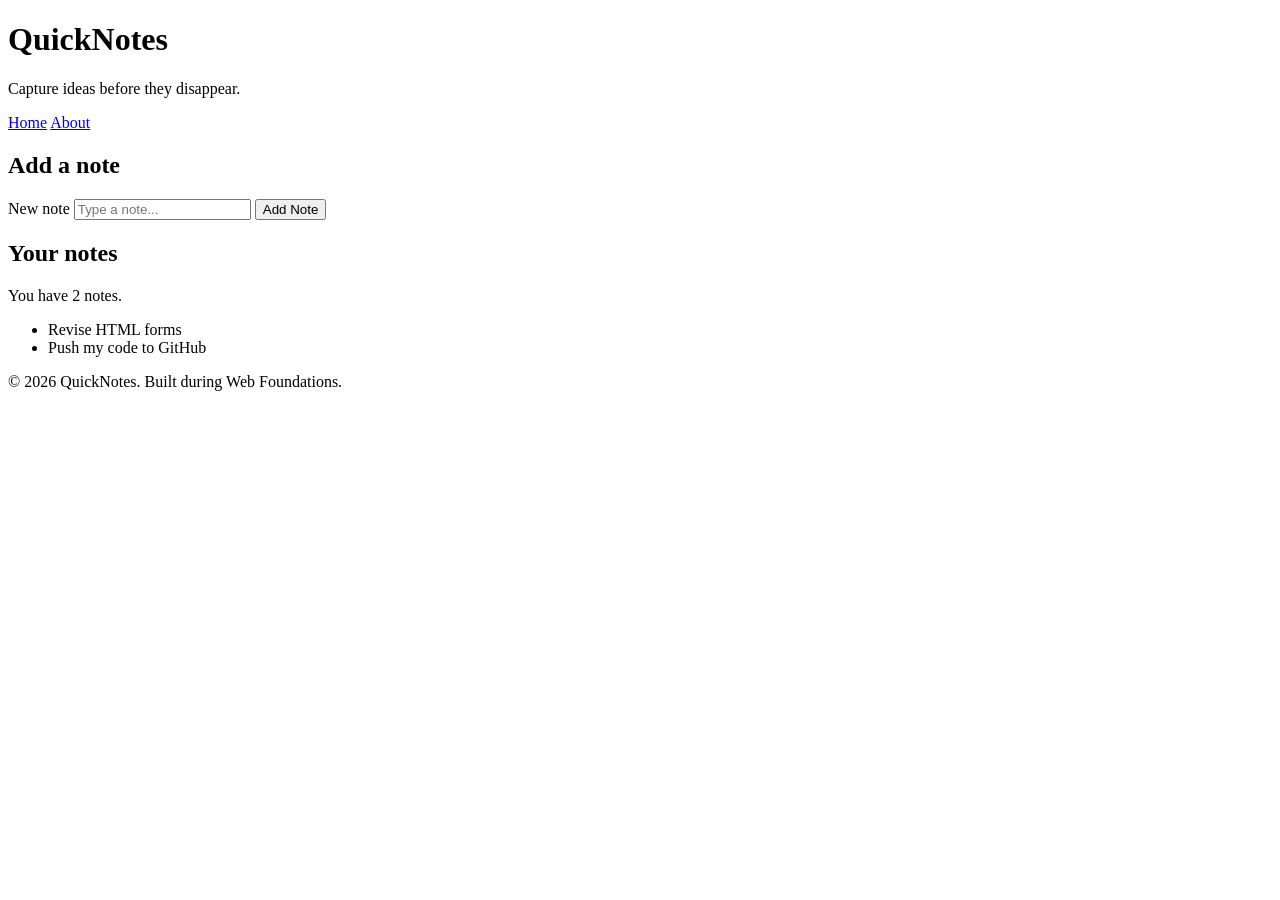
<file: day1/index.html>
<!DOCTYPE html>
<html lang="en">
  <head>
    <meta charset="UTF-8" />
    <meta name="viewport" content="width=device-width, initial-scale=1.0" />
    <title>QuickNotes</title>
  </head>
  <body>
    <header>
      <h1>QuickNotes</h1>
      <p>Capture ideas before they disappear.</p>
      <nav>
         <a href="index.html">Home</a>
         <a href="about.html">About</a>
      </nav>
    </header>
 
    <main>
      <section>
        <h2>Add a note</h2>
        <form id="note-form">
          <label for="note-input">New note</label>
          <input type="text" id="note-input" placeholder="Type a note..." />
          <button type="submit">Add Note</button>
        </form>
      </section>
 
      <section>
        <h2>Your notes</h2>
        <p id="note-count">You have 2 notes.</p>
        <ul id="notes-list">
          <li>Revise HTML forms</li>
          <li>Push my code to GitHub</li>
        </ul>
      </section>
    </main>
 
    <footer>
      <p>&copy; 2026 QuickNotes. Built during Web Foundations.</p>
    </footer>
  </body>
</html>
</file>
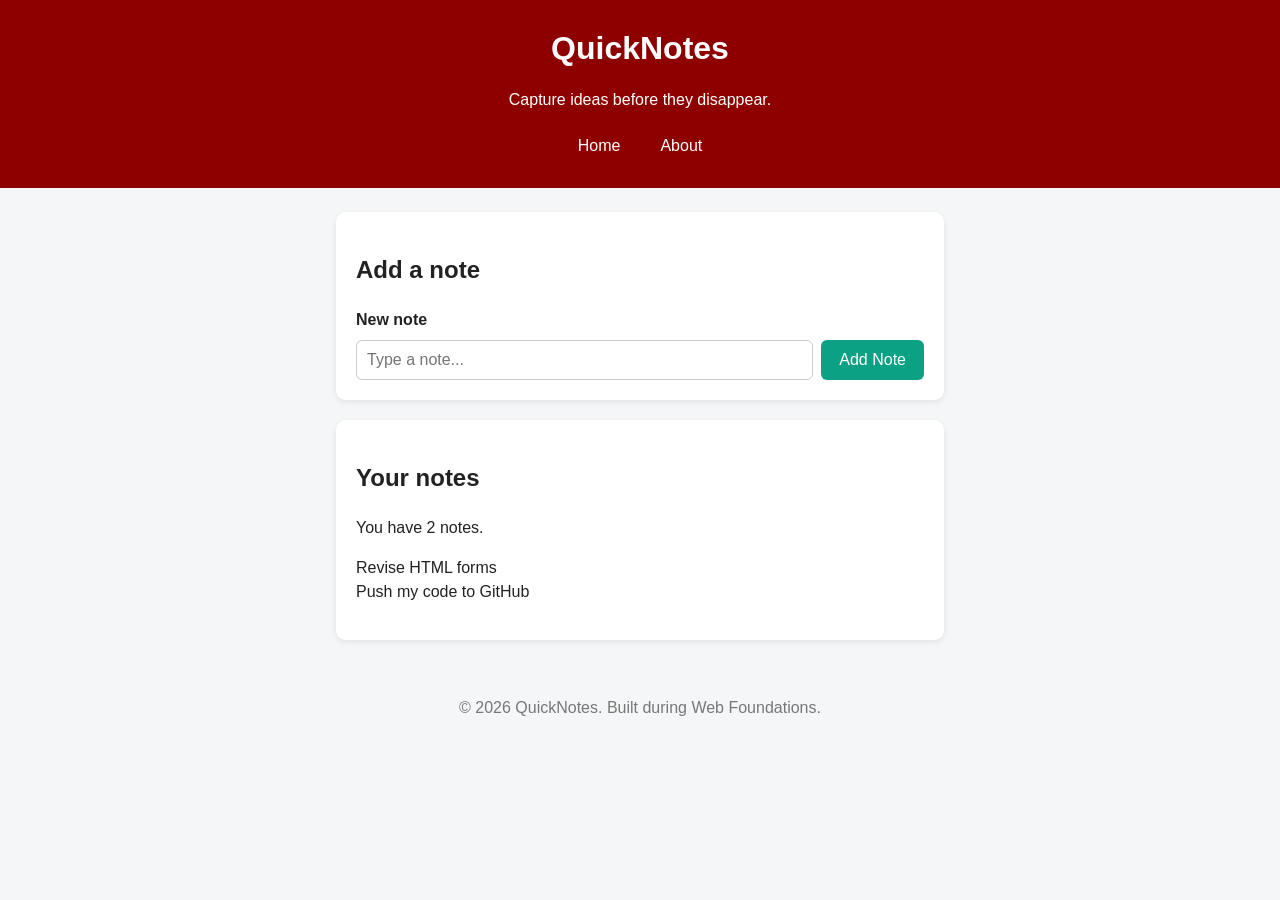
<file: day2/index.html>
<!DOCTYPE html>
<html lang="en">
  <head>
    <meta charset="UTF-8" />
    <meta name="viewport" content="width=device-width, initial-scale=1.0" />
    <title>QuickNotes</title>
     <link rel="stylesheet" href="style.css">
  </head>
  <body>
    <header>
      <h1>QuickNotes</h1>
      <p>Capture ideas before they disappear.</p>
      <nav>
         <a href="index.html">Home</a>
         <a href="about.html">About</a>
      </nav>
    </header>
 
    <main>
      <section>
        <h2>Add a note</h2>
        <form id="note-form">
          <label for="note-input">New note</label>
          <input type="text" id="note-input" placeholder="Type a note..." />
          <button type="submit">Add Note</button>
        </form>
      </section>
 
      <section>
        <h2>Your notes</h2>
        <p id="note-count">You have 2 notes.</p>
        <ul id="notes-list">
          <li>Revise HTML forms</li>
          <li>Push my code to GitHub</li>
        </ul>
      </section>
    </main>
 
    <footer>
      <p>&copy; 2026 QuickNotes. Built during Web Foundations.</p>
    </footer>
  </body>
</html>
</file>
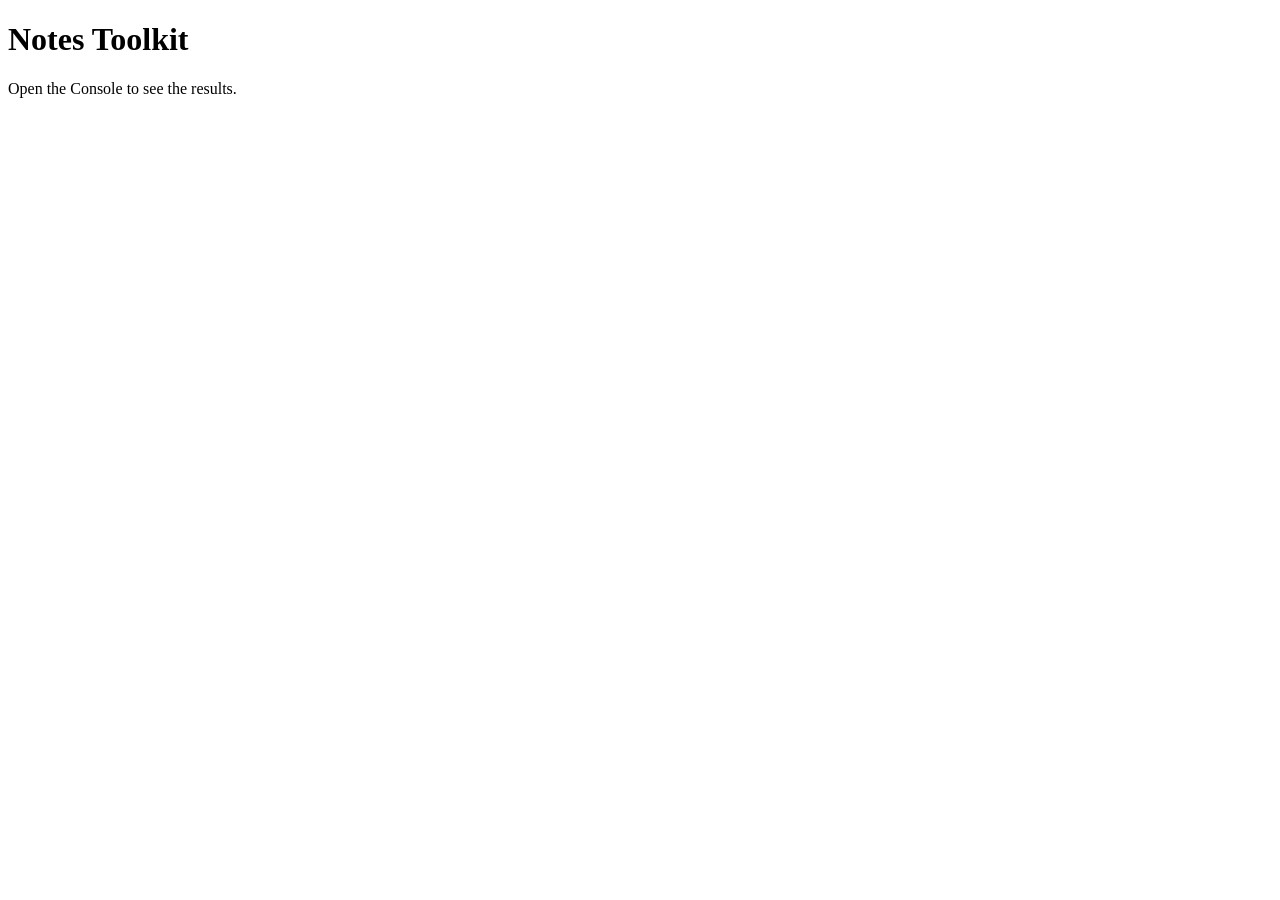
<file: day3/index.html>
<!DOCTYPE html>
<html lang="en">
<head>
  <meta charset="UTF-8">
  <meta name="viewport" content="width=device-width, initial-scale=1.0">
  <title>Notes Toolkit</title>
  <script src="script.js" defer></script>
</head>
<body>
  <h1>Notes Toolkit</h1>
  <p>Open the Console to see the results.</p>
</body>
</html>
</file>
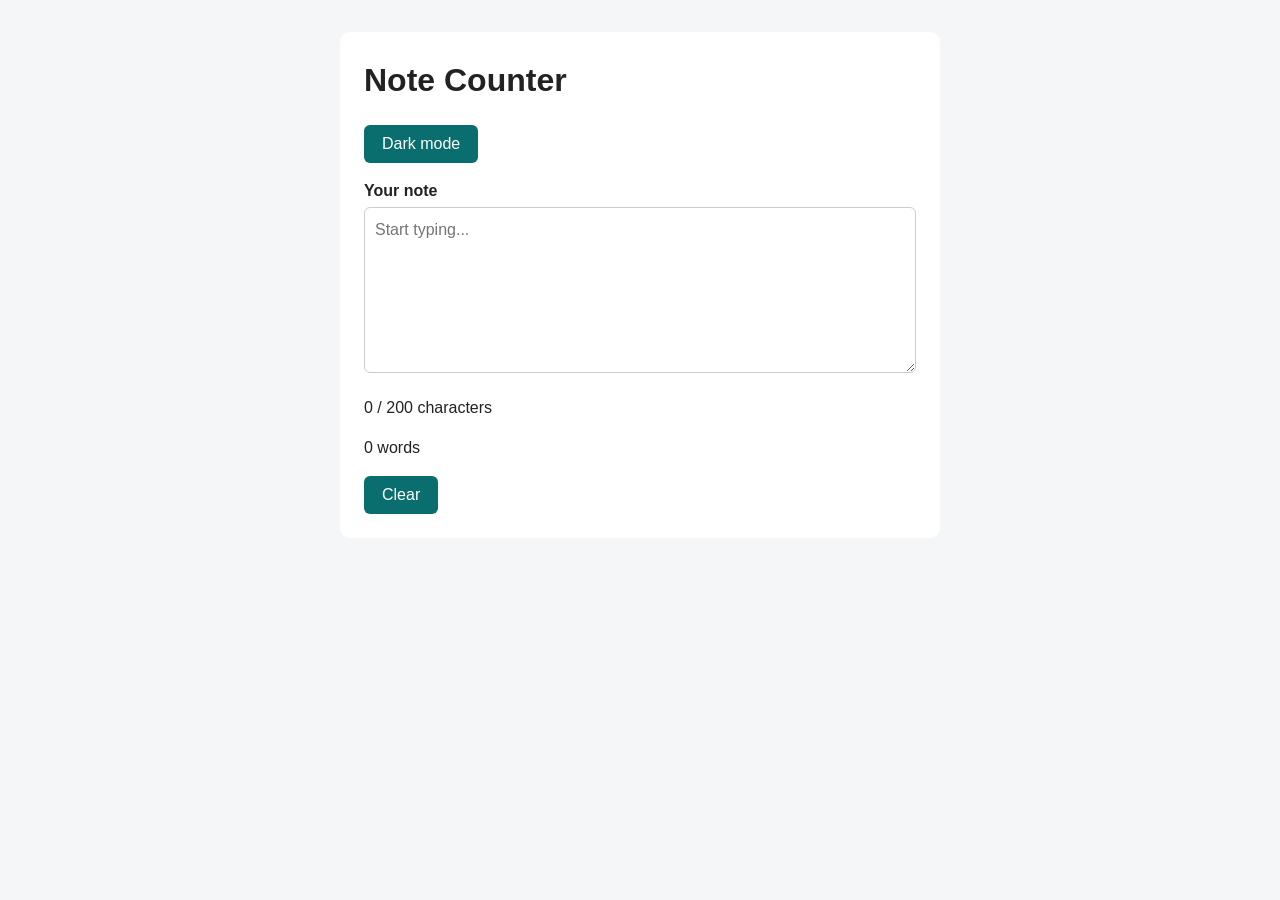
<file: day4/index.html>
<!DOCTYPE html>
<html lang="en">
<head>
  <meta charset="UTF-8">
  <meta name="viewport" content="width=device-width, initial-scale=1.0">
  <title>Note Counter</title>
  <link rel="stylesheet" href="style.css">
  <script src="script.js" defer></script>
</head>
<body>
  <main>
    <h1>Note Counter</h1>
    <button id="theme-toggle" type="button">Dark mode</button>

    <label for="note-text">Your note</label>
    <textarea id="note-text" rows="6" placeholder="Start typing..."></textarea>

    <p id="char-count">0 / 200 characters</p>
    <p id="word-count">0 words</p>

    <button id="clear-btn" type="button">Clear</button>
  </main>
</body>
</html>
</file>
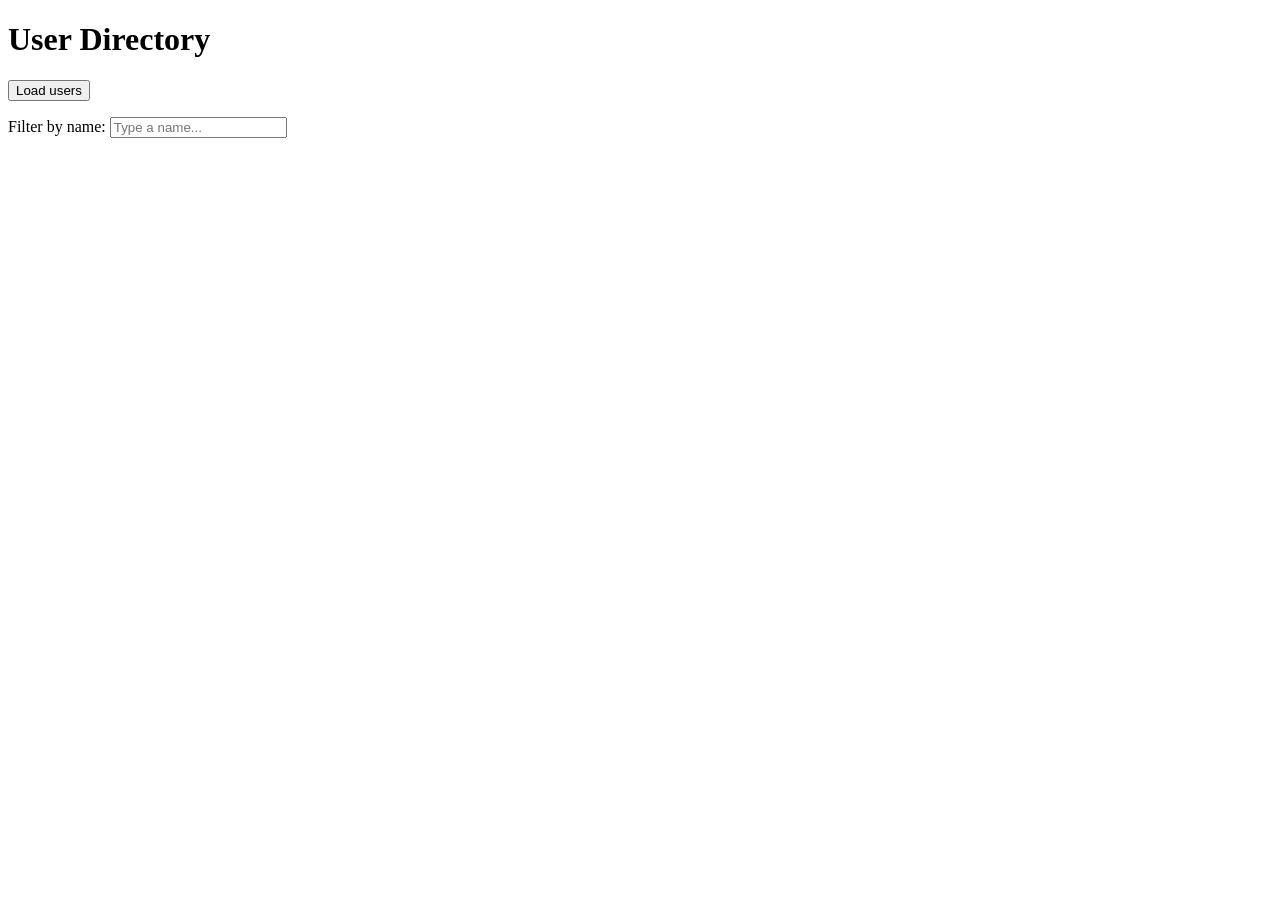
<file: day5/index.html>
<!DOCTYPE html>
<html lang="en">
<head>
  <meta charset="UTF-8">
  <meta name="viewport" content="width=device-width, initial-scale=1">
  <title>User Directory</title>
  <script src="users.js" defer></script>
</head>
<body>
  <h1>User Directory</h1>

  <button id="load-users">Load users</button>

  <p>
    <label for="filter-input">Filter by name:</label>
    <input id="filter-input" type="text" placeholder="Type a name...">
  </p>

  <p id="status"></p>

  <ul id="users-list"></ul>
</body>
</html>
</file>
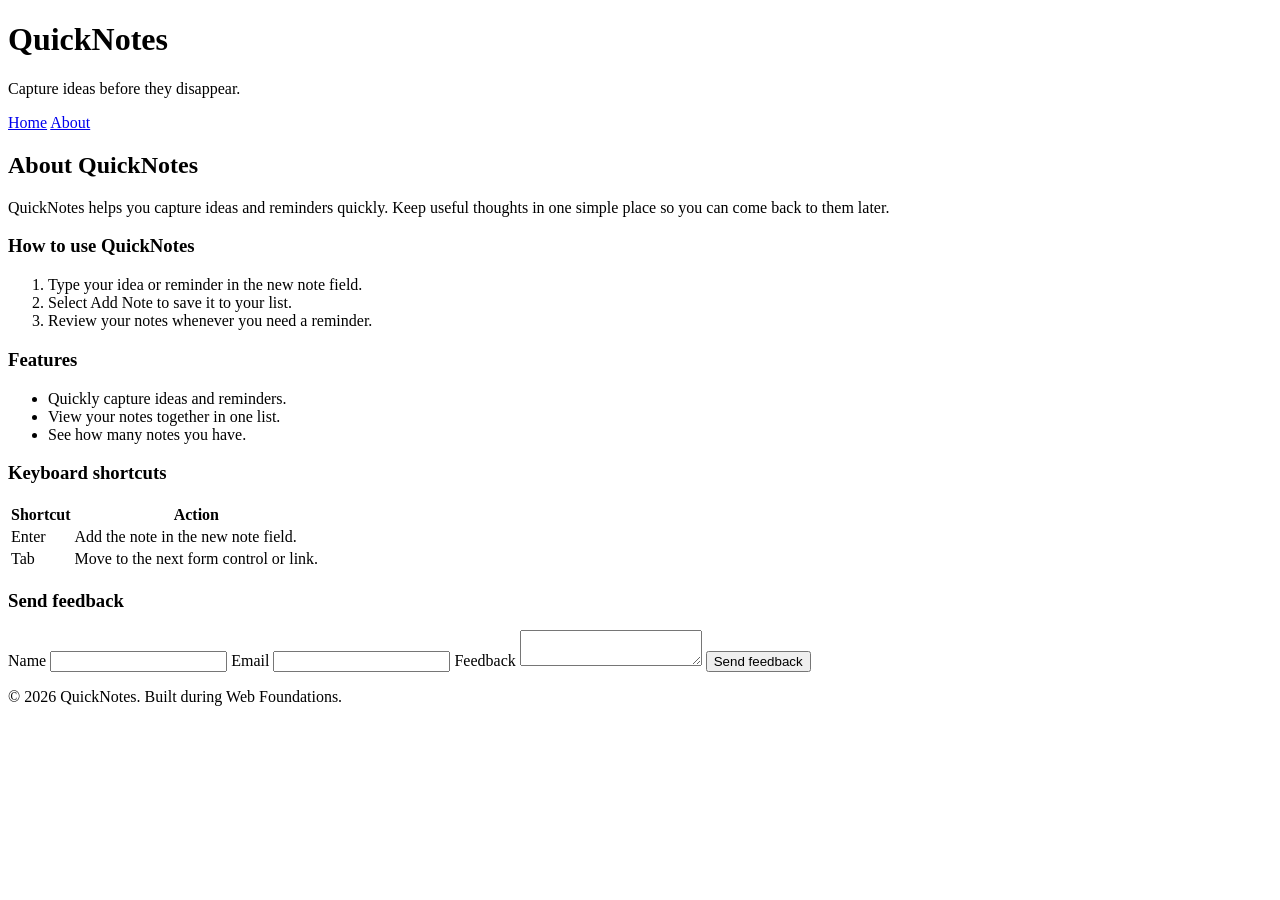
<file: day1/about.html>
<!DOCTYPE html>
<html lang="en">
<head>
    <meta charset="UTF-8">
    <meta name="viewport" content="width=device-width, initial-scale=1.0">
    <title>About QuickNotes</title>
</head>
<body>
    <header>
        <h1>QuickNotes</h1>
        <p>Capture ideas before they disappear.</p>
        <nav>
            <a href="index.html">Home</a>
            <a href="about.html">About</a>
        </nav>
    </header>
    <main>
        <h2>About QuickNotes</h2>
        <p>QuickNotes helps you capture ideas and reminders quickly. Keep useful thoughts in one simple place so you can come back to them later.</p>

        <section>
            <h3>How to use QuickNotes</h3>
            <ol>
                <li>Type your idea or reminder in the new note field.</li>
                <li>Select Add Note to save it to your list.</li>
                <li>Review your notes whenever you need a reminder.</li>
            </ol>
        </section>

        <section>
            <h3>Features</h3>
            <ul>
                <li>Quickly capture ideas and reminders.</li>
                <li>View your notes together in one list.</li>
                <li>See how many notes you have.</li>
            </ul>
        </section>

        <section>
            <h3>Keyboard shortcuts</h3>
            <table>
                <tr>
                    <th>Shortcut</th>
                    <th>Action</th>
                </tr>
                <tr>
                    <td>Enter</td>
                    <td>Add the note in the new note field.</td>
                </tr>
                <tr>
                    <td>Tab</td>
                    <td>Move to the next form control or link.</td>
                </tr>
            </table>
        </section>

        <section>
            <h3>Send feedback</h3>
            <form>
                <label for="feedback-name">Name</label>
                <input type="text" id="feedback-name" name="name" required />

                <label for="feedback-email">Email</label>
                <input type="email" id="feedback-email" name="email" required />

                <label for="feedback-message">Feedback</label>
                <textarea id="feedback-message" name="feedback" required></textarea>

                <button type="submit">Send feedback</button>
            </form>
        </section>
    </main>
    <footer>
        <p>&copy; 2026 QuickNotes. Built during Web Foundations.</p>
    </footer>
</body>
</html>
</file>
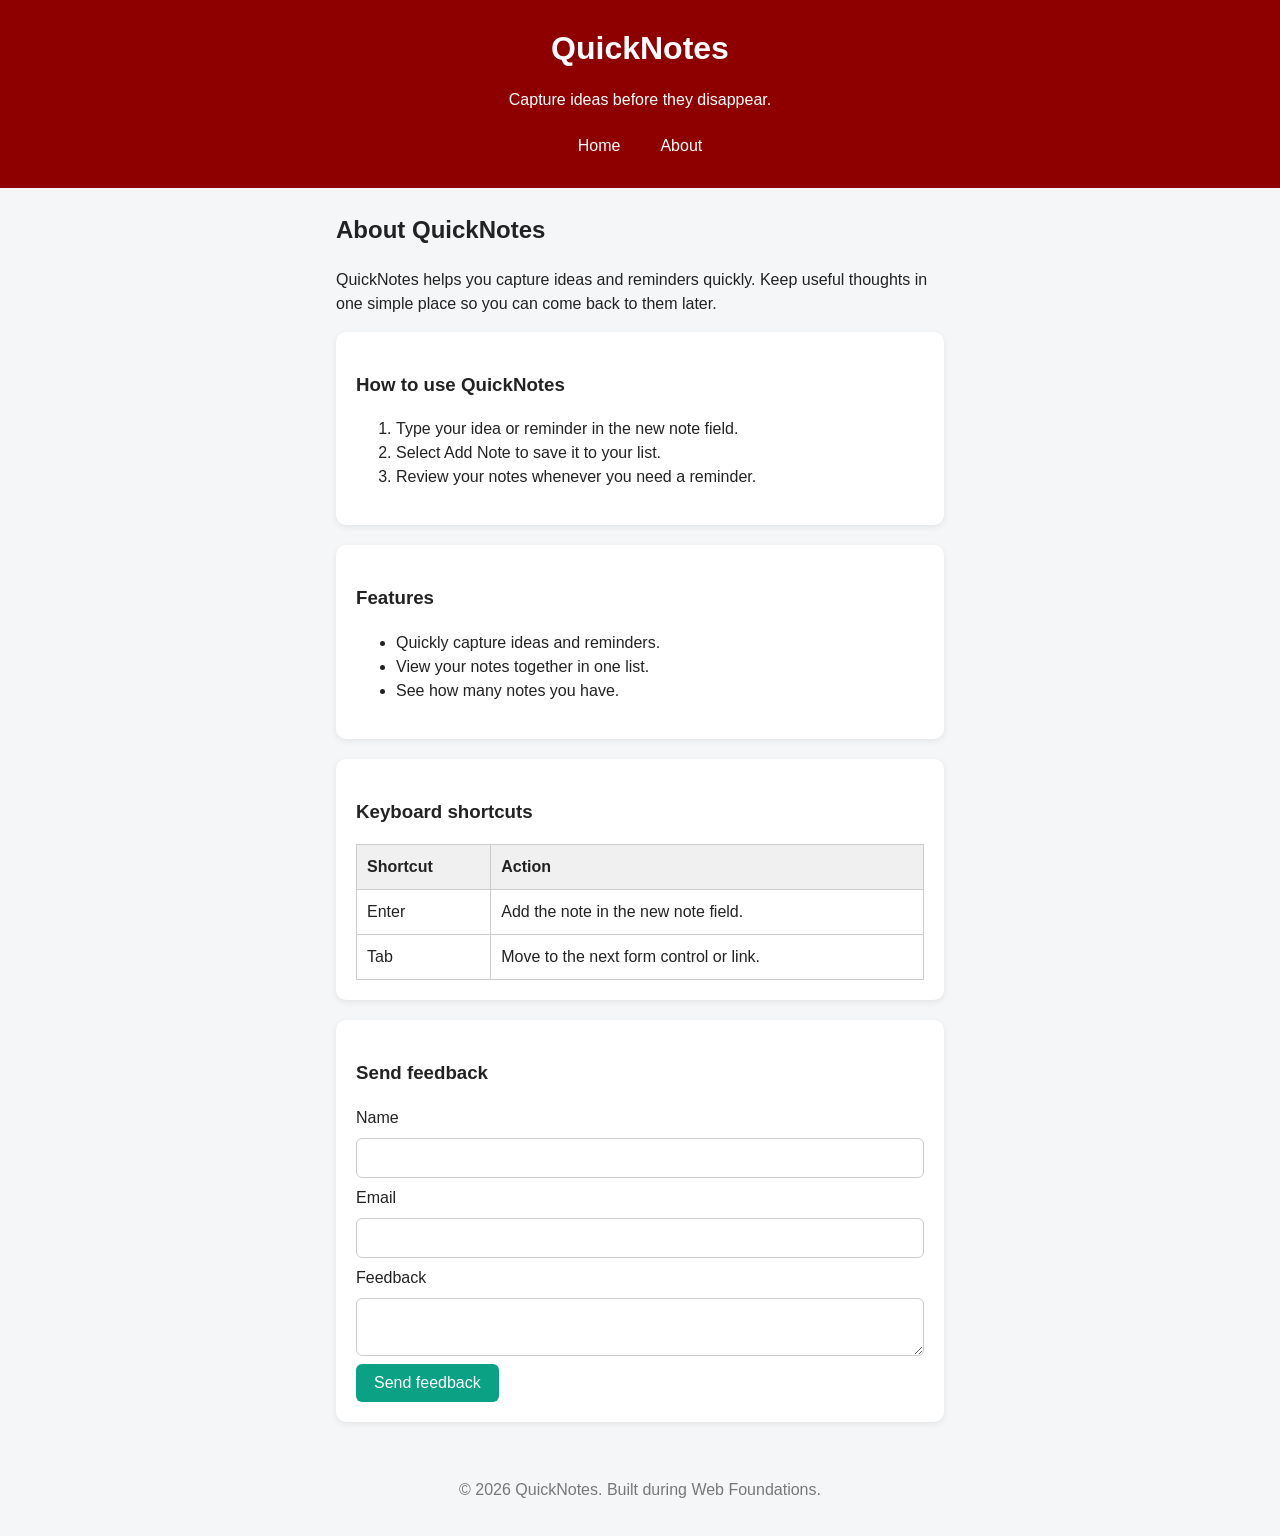
<file: day2/about.html>
<!DOCTYPE html>
<html lang="en">
<head>
    <meta charset="UTF-8">
    <meta name="viewport" content="width=device-width, initial-scale=1.0">
    <title>About QuickNotes</title>
     <link rel="stylesheet" href="style.css">
</head>
<body>
    <header>
        <h1>QuickNotes</h1>
        <p>Capture ideas before they disappear.</p>
        <nav>
            <a href="index.html">Home</a>
            <a href="about.html">About</a>
        </nav>
    </header>
    <main>
        <h2>About QuickNotes</h2>
        <p>QuickNotes helps you capture ideas and reminders quickly. Keep useful thoughts in one simple place so you can come back to them later.</p>

        <section>
            <h3>How to use QuickNotes</h3>
            <ol>
                <li>Type your idea or reminder in the new note field.</li>
                <li>Select Add Note to save it to your list.</li>
                <li>Review your notes whenever you need a reminder.</li>
            </ol>
        </section>

        <section>
            <h3>Features</h3>
            <ul>
                <li>Quickly capture ideas and reminders.</li>
                <li>View your notes together in one list.</li>
                <li>See how many notes you have.</li>
            </ul>
        </section>

        <section>
            <h3>Keyboard shortcuts</h3>
            <table>
                <tr>
                    <th>Shortcut</th>
                    <th>Action</th>
                </tr>
                <tr>
                    <td>Enter</td>
                    <td>Add the note in the new note field.</td>
                </tr>
                <tr>
                    <td>Tab</td>
                    <td>Move to the next form control or link.</td>
                </tr>
            </table>
        </section>

        <section>
            <h3>Send feedback</h3>
            <form id="feedback-form">
                <label for="feedback-name">Name</label>
                <input type="text" id="feedback-name" name="name" required />

                <label for="feedback-email">Email</label>
                <input type="email" id="feedback-email" name="email" required />

                <label for="feedback-message">Feedback</label>
                <textarea id="feedback-message" name="feedback" required></textarea>

                <button type="submit">Send feedback</button>
            </form>
        </section>
    </main>
    <footer>
        <p>&copy; 2026 QuickNotes. Built during Web Foundations.</p>
    </footer>
</body>
</html>
</file>
<file: day2/style.css>
/* 1. Reset: predictable sizing and no default body margin */
*,
*::before,
*::after {
  box-sizing: border-box;
}

body {
  margin: 0;
  font-family: "Segoe UI", Arial, sans-serif;
  background-color: #f4f6f8;
  color: #222;
  line-height: 1.5;
}

/* 2. Header */
header {
  background-color: #8e0000;
  color: white;
  text-align: center;
  padding: 24px 16px;
}

header h1 {
  margin: 0;
}

/* 3. Navigation with Flexbox */
nav {
  display: flex;
  justify-content: center;
  gap: 16px;
  margin-top: 12px;
}

nav a {
  color: white;
  text-decoration: none;
  padding: 6px 12px;
  border-radius: 4px;
  transition: background-color 0.3s;
}

nav a:hover {
  background-color: rgba(255, 255, 255, 0.2);
  text-decoration: underline;
}

/* 4. Centre the main content and limit its width */
main {
  max-width: 640px;
  margin: 24px auto; /* auto left/right margins centre a block */
  padding: 0 16px;
}

section {
  background: white;
  padding: 20px;
  border-radius: 10px;
  margin-bottom: 20px;
  box-shadow: 0 2px 6px rgba(0, 0, 0, 0.08);
}

/* 5. Note form (home page) with Flexbox */
#note-form {
  display: flex;
  gap: 8px;
  flex-wrap: wrap;
}

#note-form label {
  width: 100%; /* label on its own line */
  font-weight: bold;
}

#note-input {
  flex: 1;
  padding: 10px;
  border: 1px solid #ccc;
  border-radius: 6px;
  font-size: 1rem;
}

/* 6. Buttons with transition */
button {
  background-color: #0ba184;
  color: white;
  border: none;
  padding: 10px 18px;
  border-radius: 6px;
  font-size: 1rem;
  cursor: pointer;
  transition: background-color 0.3s, transform 0.2s;
}

button:hover {
  background-color: #088a70;
  transform: translateY(-2px);
}

/* 7. Notes list */
#notes-list {
  list-style: none; /* remove bullet points */
  padding: 0;
}

.note {
  background-color: #fffbe6;
  border-left: 4px solid #0ba184;
  padding: 12px 16px;
  margin-bottom: 10px;
  border-radius: 6px;
}

/* 8. Features list as a responsive CSS Grid of cards */
.features {
  list-style: none;
  padding: 0;
  display: grid;
  grid-template-columns: repeat(auto-fit, minmax(180px, 1fr));
  gap: 16px;
}

.features li {
  background-color: #eef7f5;
  padding: 16px;
  border-radius: 8px;
  text-align: center;
}

/* 9. Shortcuts table */
table {
  border-collapse: collapse;
  width: 100%;
}

th,
td {
  border: 1px solid #ccc;
  padding: 10px;
  text-align: left;
}

th {
  background-color: #f0f0f0;
}

/* 10. Feedback form: fields stacked vertically, full width */
#feedback-form {
  display: flex;
  flex-direction: column;
  gap: 8px;
}

#feedback-form input,
#feedback-form textarea {
  width: 100%;
  padding: 10px;
  border: 1px solid #ccc;
  border-radius: 6px;
  font-size: 1rem;
}

#feedback-form button {
  align-self: flex-start;
}

/* 11. Footer */
footer {
  text-align: center;
  color: #777;
  padding: 16px;
}

/* 12. Phones */
@media (max-width: 600px) {
  #note-form {
    flex-direction: column;
  }

  header {
    padding: 12px;
  }

  header h1 {
    font-size: 1.5rem;
  }
}
</file>
<file: day4/style.css>
:root {
  --bg: #f4f6f8;
  --card: #ffffff;
  --text: #222222;
  --border: #cccccc;
  --accent: #0b6e6e;
  --accent-text: #ffffff;
}

body.dark {
  --bg: #1b1f23;
  --card: #2a2f35;
  --text: #f1f1f1;
  --border: #555555;
  --accent: #3fb6b6;
  --accent-text: #10171a;
}

*,
*::before,
*::after {
  box-sizing: border-box;
}

body {
  margin: 0;
  font-family: "Segoe UI", Arial, sans-serif;
  background-color: var(--bg);
  color: var(--text);
  line-height: 1.5;
  transition: background-color 0.3s, color 0.3s;
}

main {
  max-width: 600px;
  margin: 32px auto;
  padding: 24px;
  background-color: var(--card);
  border-radius: 10px;
}

h1 {
  margin-top: 0;
}

label {
  display: block;
  font-weight: bold;
  margin: 16px 0 4px;
}

textarea {
  width: 100%;
  padding: 10px;
  font: inherit;
  color: var(--text);
  background-color: var(--card);
  border: 1px solid var(--border);
  border-radius: 6px;
}

button {
  background-color: var(--accent);
  color: var(--accent-text);
  border: none;
  padding: 10px 18px;
  border-radius: 6px;
  font-size: 1rem;
  cursor: pointer;
  transition: opacity 0.3s;
}

button:hover {
  opacity: 0.85;
}

.warning {
  color: orange;
}

.over {
  color: red;
  font-weight: bold;
}
</file>
